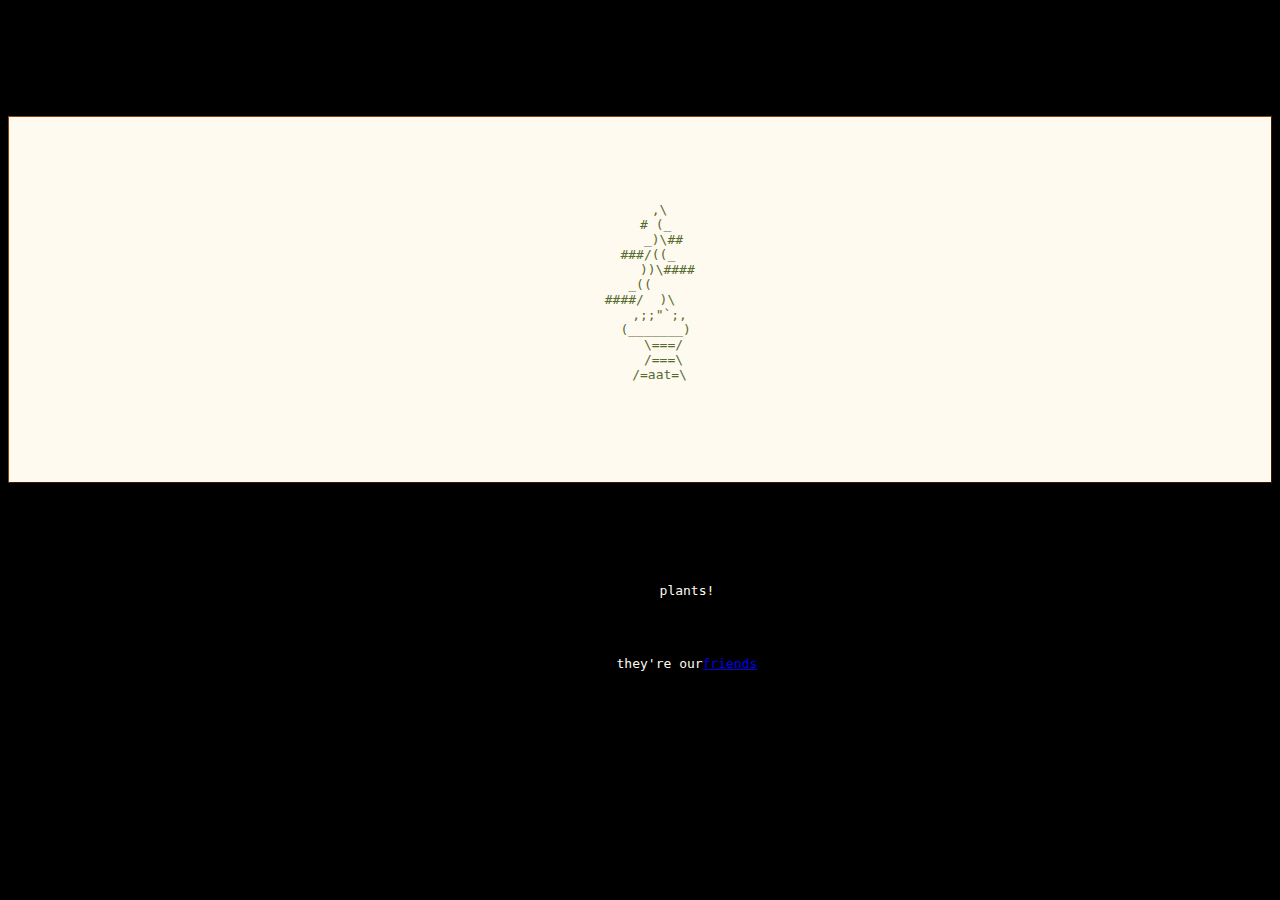
<file: index.html>
<!doctype HTML>

<html lang="en">
    
<head>

    <title>plants!</title>
    
    <style>

        .myDiv 
        {
            border: 1px outset Saddlebrown;
            background-color: floralwhite;    
            text-align: center;
        }
    
    </style>

</head>

<body bgcolor='black'>
    
    <center>
    
        <br>
        <br>
        <br>
        <br>
        <br>
        <br>

        <div class="myDiv">

            <br>
            <br>
            <br>
            <br>
    
            <pre><font color='DarkOliveGreen'>     ,\
    # (_
      _)\##
  ###/((_
       ))\####
     _((     
####/  )\
     ,;;"`;,
    (_______)
      \===/
      /===\
     /=aat=\
            </font></pre> 
    
            <br>
            <br>
            <br>
            <br>

        </div>

        <br>
        <br>
        <br>
        <br>
    
        <pre>
            
            <font color='floralwhite'>plants!</font>
        
        </pre>
        
        <pre>
        
            <font color='floralwhite'>they're our<a href="gardenroute.html">friends</a></font>
        
        </pre>

        <br>
        <br>
        <br>
        <br>

    </center>    

</body>
    
<!--

    I'm glad you're here! Hope this website gives you a place of refuge and peace <3

-->

</html>
</file>
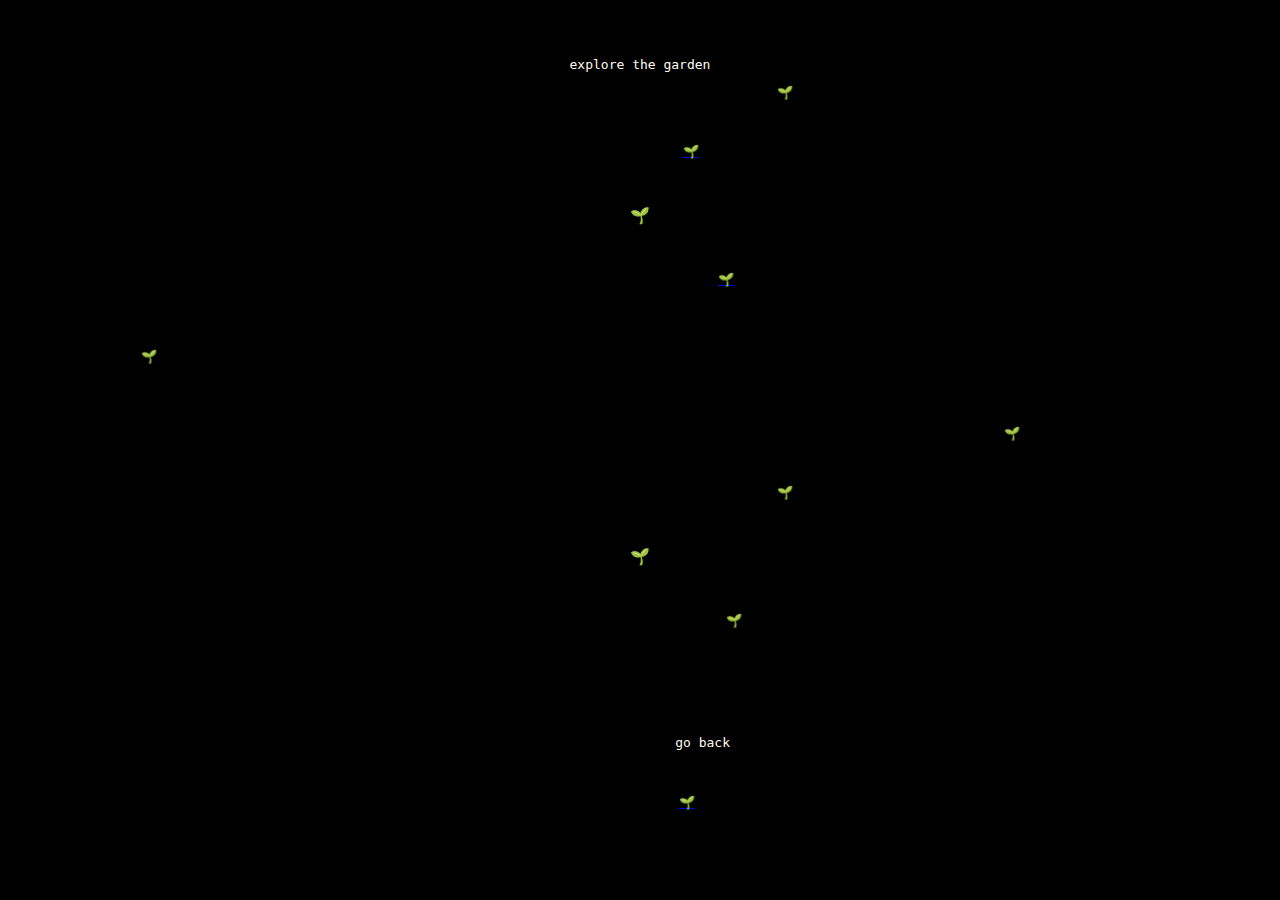
<file: gardenroute.html>
<!doctype HTML>

<html>

<head>

    <title> plants!</title>
    
</head>

<body bgcolor='black'>

    <br>
    <br>

    <center>

        <pre><font color='floralwhite'>explore the garden</font></pre>

        <pre>                                     🌱</pre> 

        <br>
    
        <pre>             <a href="mort.html">🌱</a></pre> 
    
        <br>
    
        <p>🌱</p> 
    
        <br>
   
        <pre>                      <a href="guerill.html">🌱</a></pre>pre> 
 
    </center>
    
    <br>
    
    <pre align="left">                 🌱</pre> 
    
    <br>

    <center>

        <br>
    
        <pre>                                                                                               🌱</pre> 

        <br>
    
        <pre>                                     🌱</pre> 
    
        <br>
    
        <p>🌱</p> 
    
        <br>
    
        <pre>                        🌱</pre> 
    
        <br>
    
        <br>
    
        <pre>
            
            <font color='floralwhite'>
                
                go back
            
            </font> 
            
            <a href="index.html">🌱</a>
            
        </pre>

    </center>
    
</body>

</html>
</file>
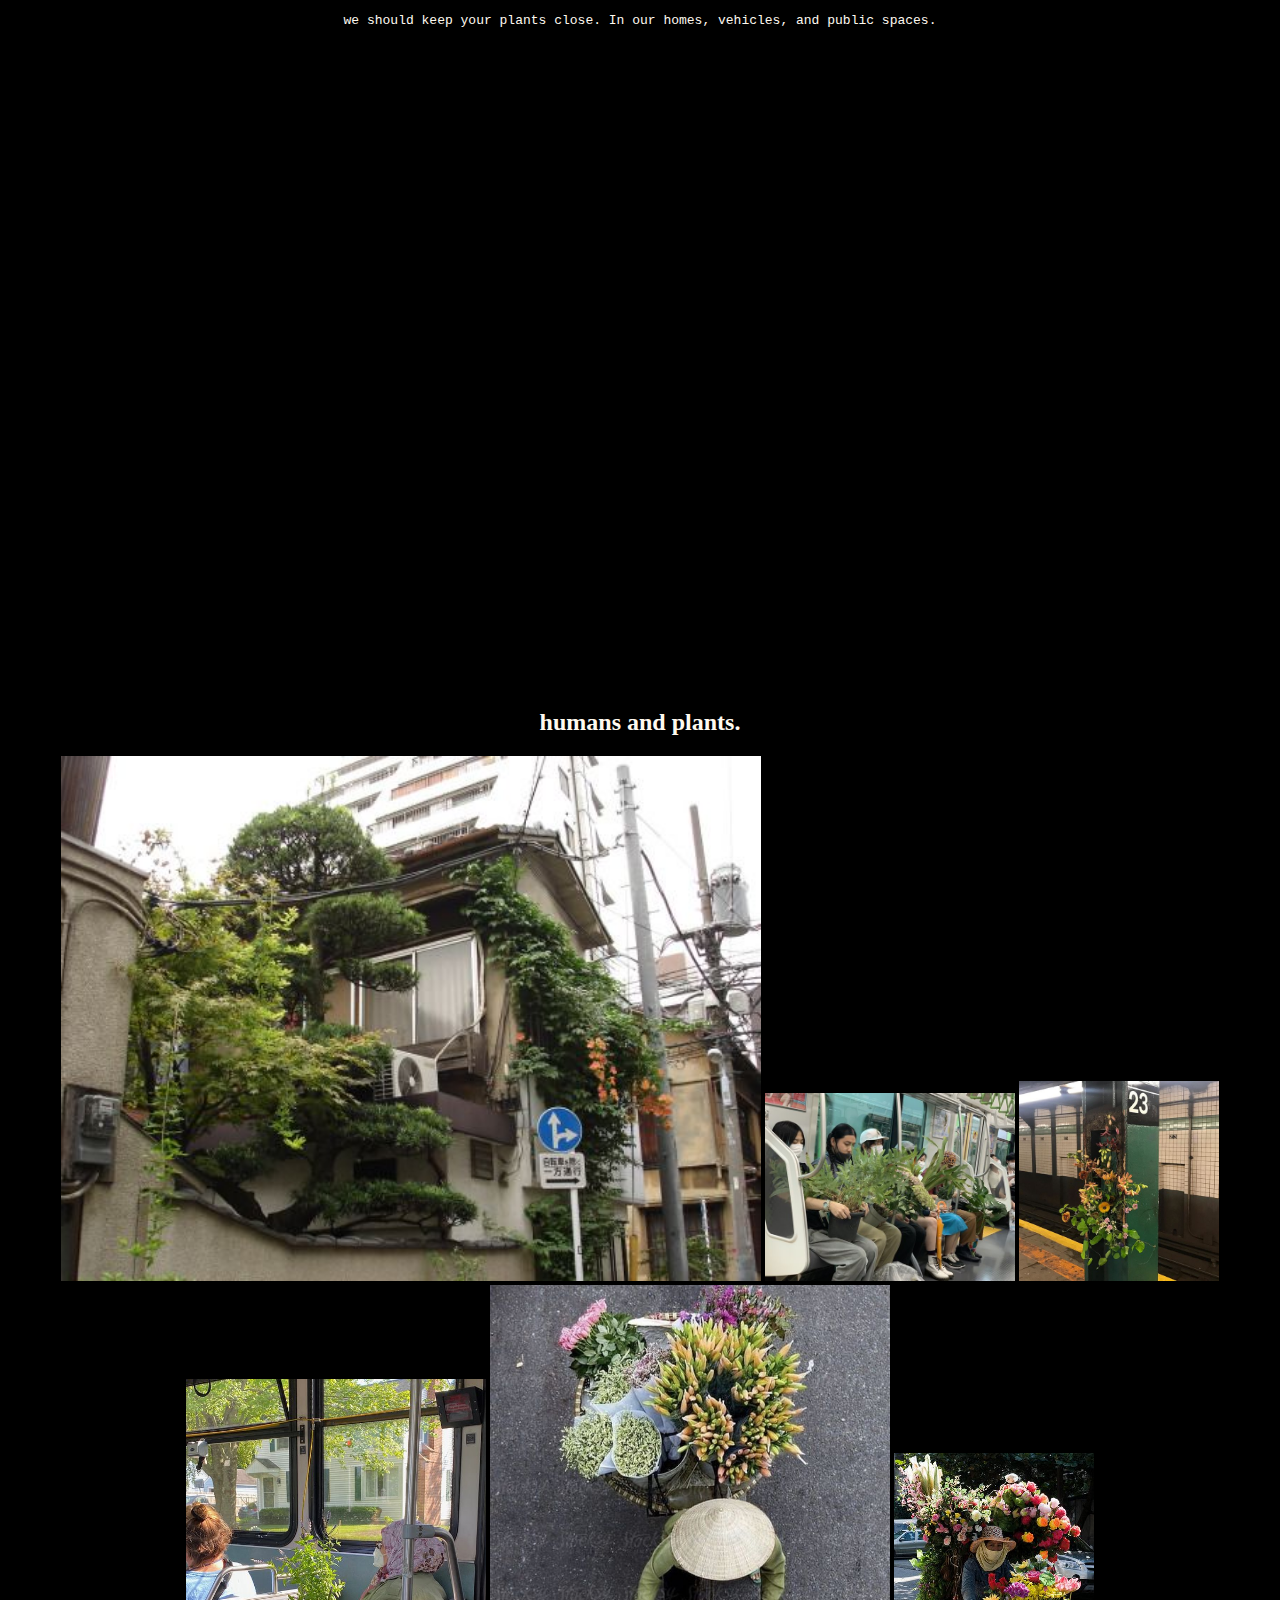
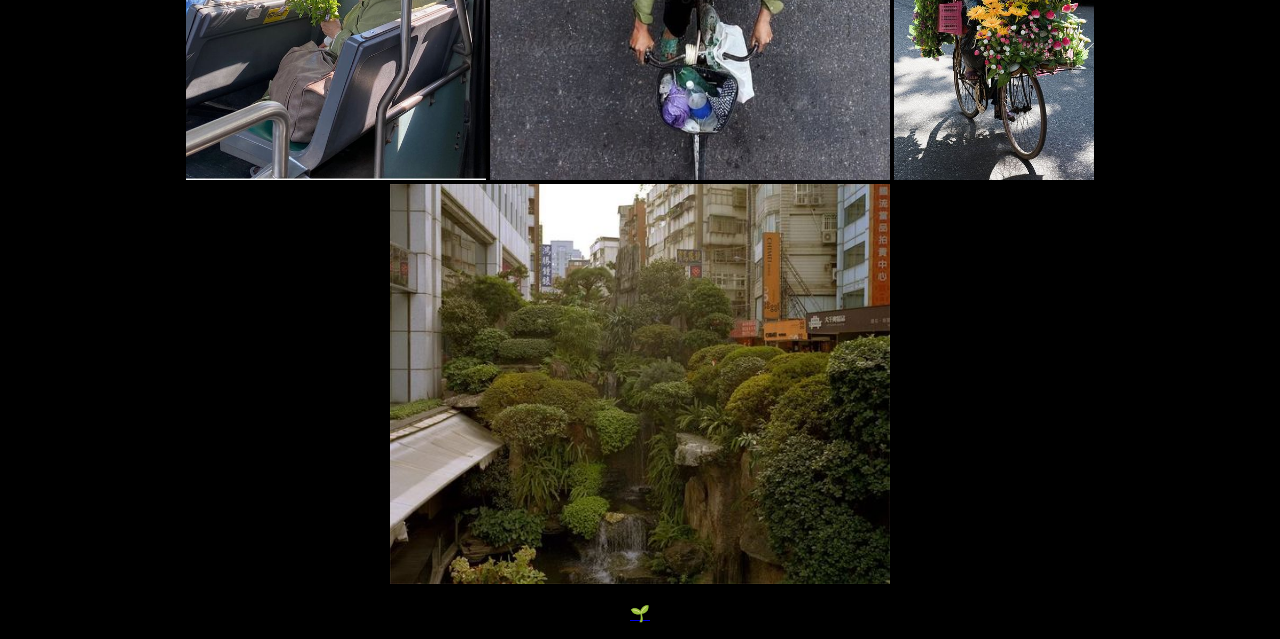
<file: guerill.html>
<!DOCTYPE html>

<html lang="en">
    
<head>
    
  <title>HTML Elements Reference</title>
    
</head>
    
<body bgcolor='black'>

    <center>
    
        <pre><font color='floralwhite'>we should keep your plants close. In our homes, vehicles, and public spaces.</font></pre>
    
        <br>
        <br>    
        <br>    
        <br>    
        <br>    
        <br>    
        <br>    
        <br>    
        <br>    
        <br>    
        <br>    
        <br>    
        <br>    
        <br>
        <br>
        <br>    
        <br>    
        <br>    
        <br>
        <br>
        <br>    
        <br>    
        <br>    
        <br>    
        <br>    
        <br>    
        <br>    
        <br>    
        <br>    
        <br>    
        <br>    
        <br>    
        <br>    
        <br>    
        <br>
        <br>
    
        <h2>
    
            <font color='floralwhite'>humans and plants.</font>

        </h2>
    
        <img src="jp2.jpg" alt="image of delicious juice" width="700px"/>
    
        <img src="japan.jpg" alt="image of delicious juice" width="250px"/>
    
        <img src="nyc.jpg" alt="image of delicious juice" width="200px"/>
    
        <img src="lady.jpg" alt="image of delicious juice" width="300px"/>
    
        <img src="viet.jpg" alt="image of delicious juice" width="400px"/>
    
        <img src="sudasia.jpg" alt="image of delicious juice" width="200px"/>
    
        <img src="taiwan.jpg" alt="image of delicious juice" width="500px"/>

        <p>
            
            <a href="index.html">🌱</a>
        
        </p>
    
    </center>        

</body>
    
</html>
</file>
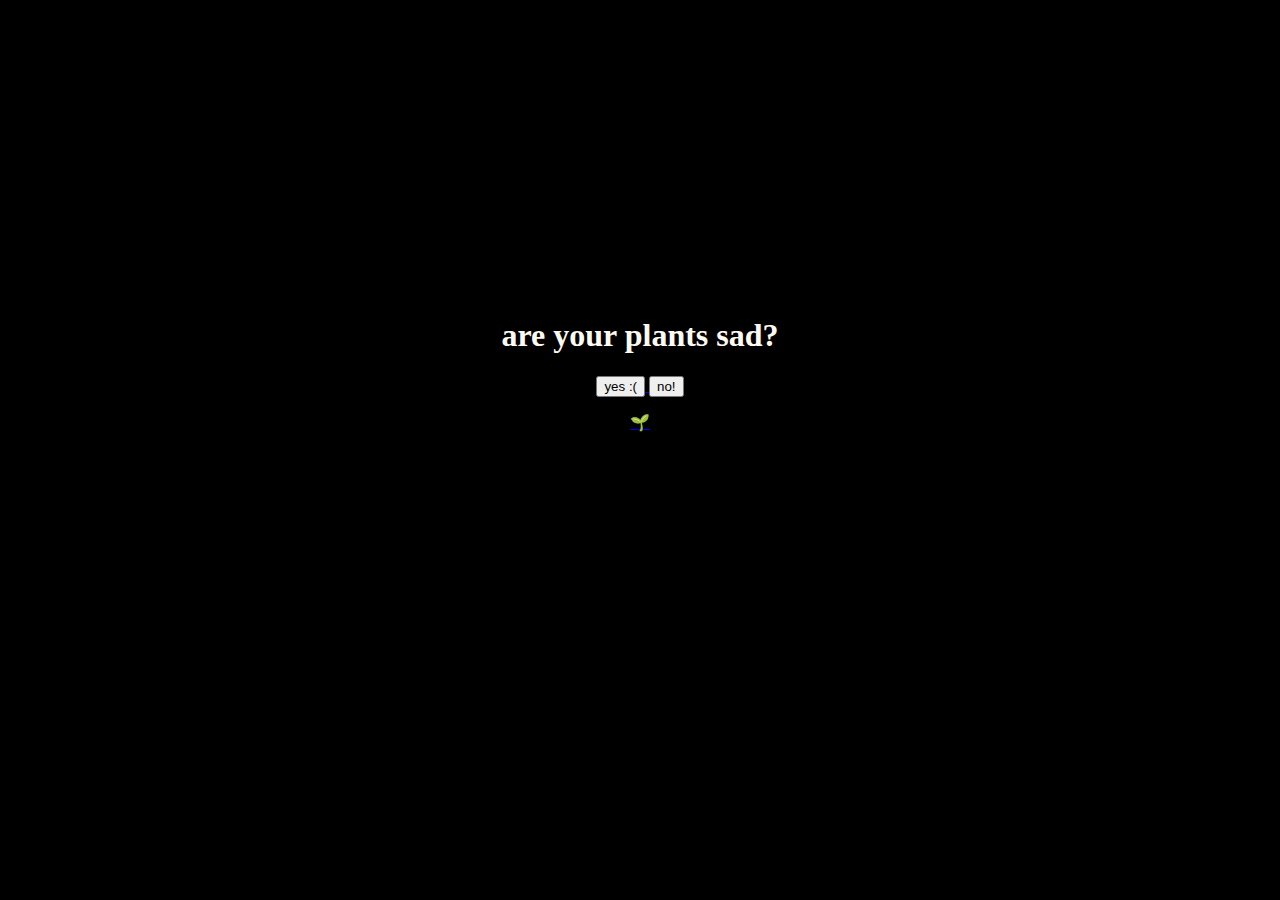
<file: mort.html>
<!DOCTYPE html>

<html lang="en">
    
    <head>
    
        <title>are your plants sad</title>
    
    </head>
    
<body bgcolor='black'>

    <center>
    
        <br>    
        <br>    
        <br>    
        <br>    
        <br>    
        <br>    
        <br>    
        <br>    
        <br>    
        <br>    
        <br>    
        <br>    
        <br>    
        <br>    
        <br>
        <br>
    
        <h1>
            
            <font color='floralwhite'>are your plants sad?</font>
       
        </h1>
    
        <a href="plantasia.html">
            
            <button>
                
                yes :( 
            
            </button>
        
        </a>
    
        <button type="button" onclick="alert(' cool!')">
            
            no!
        
        </button>
    
        <br>
    
        <p>
            
            <a href="index.html">🌱</a>
        
         </p>
    
    </center>        

</body>
    
</html>
</file>
